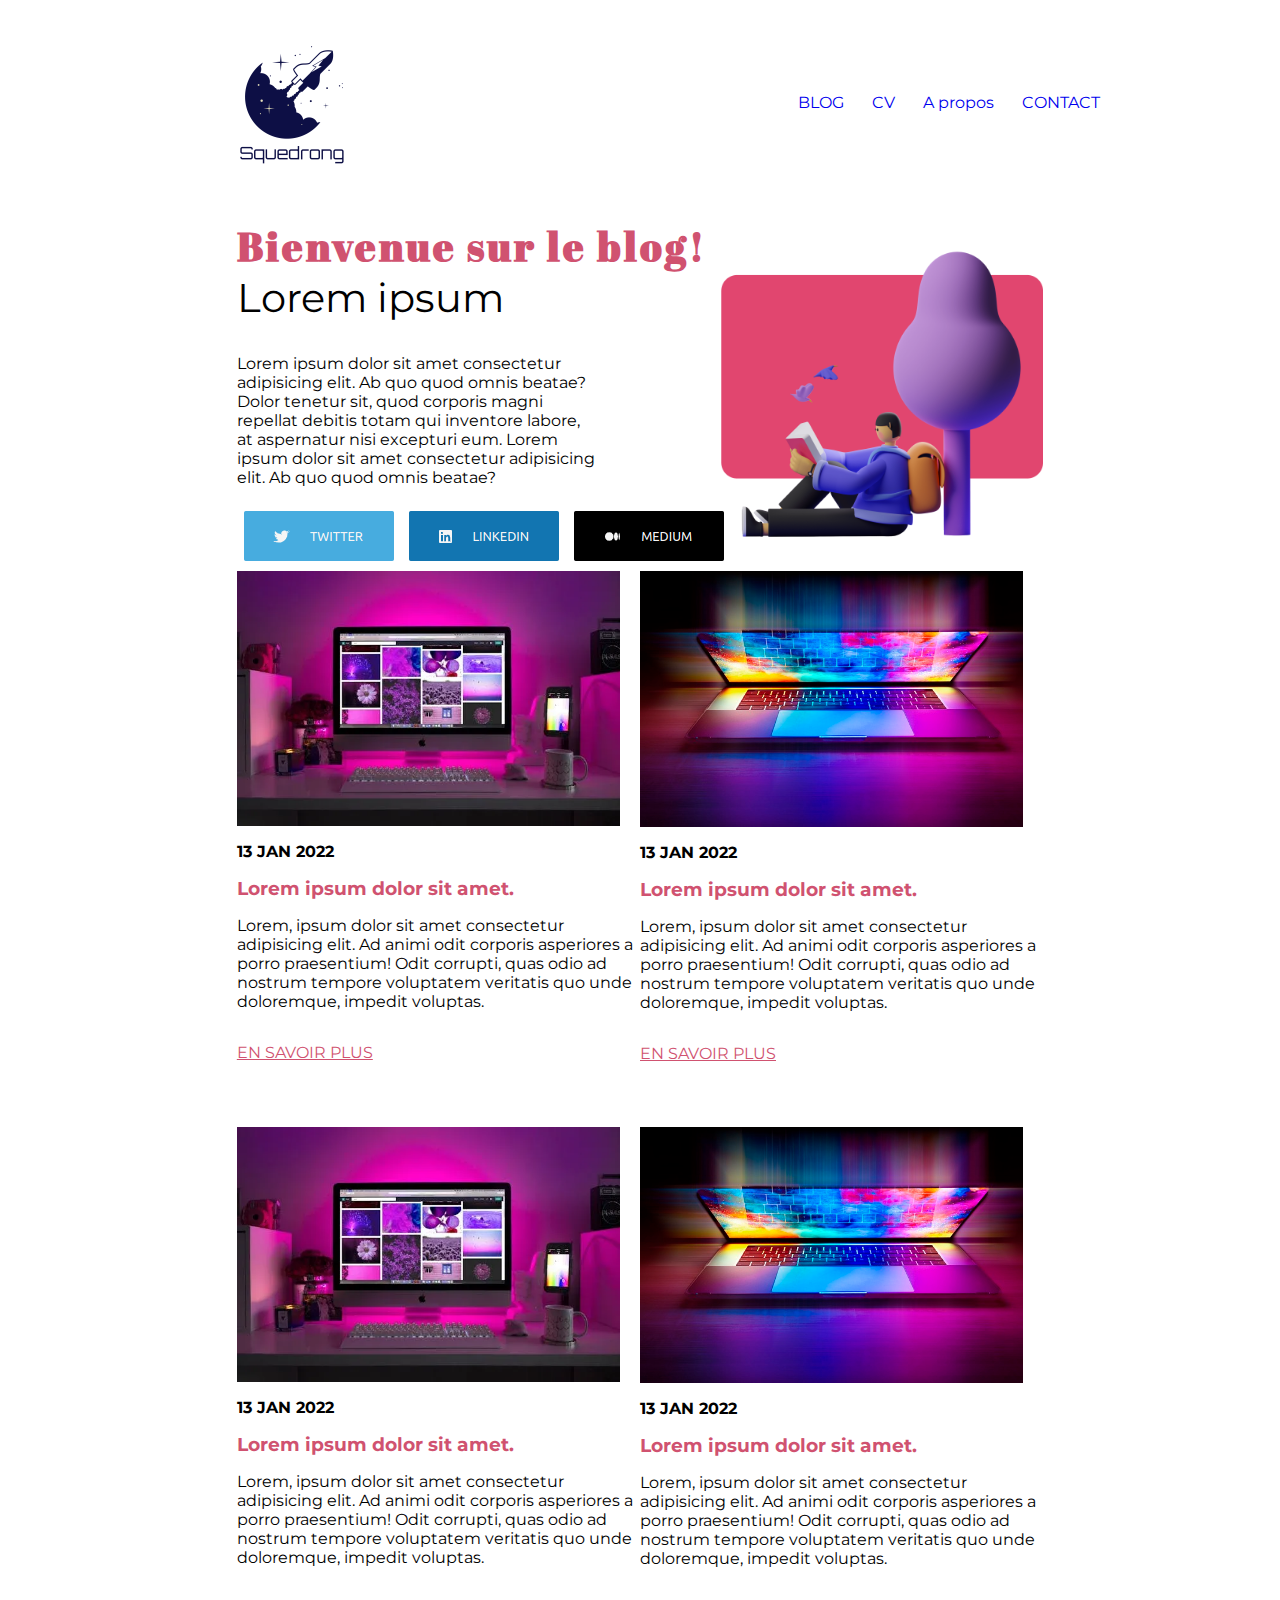
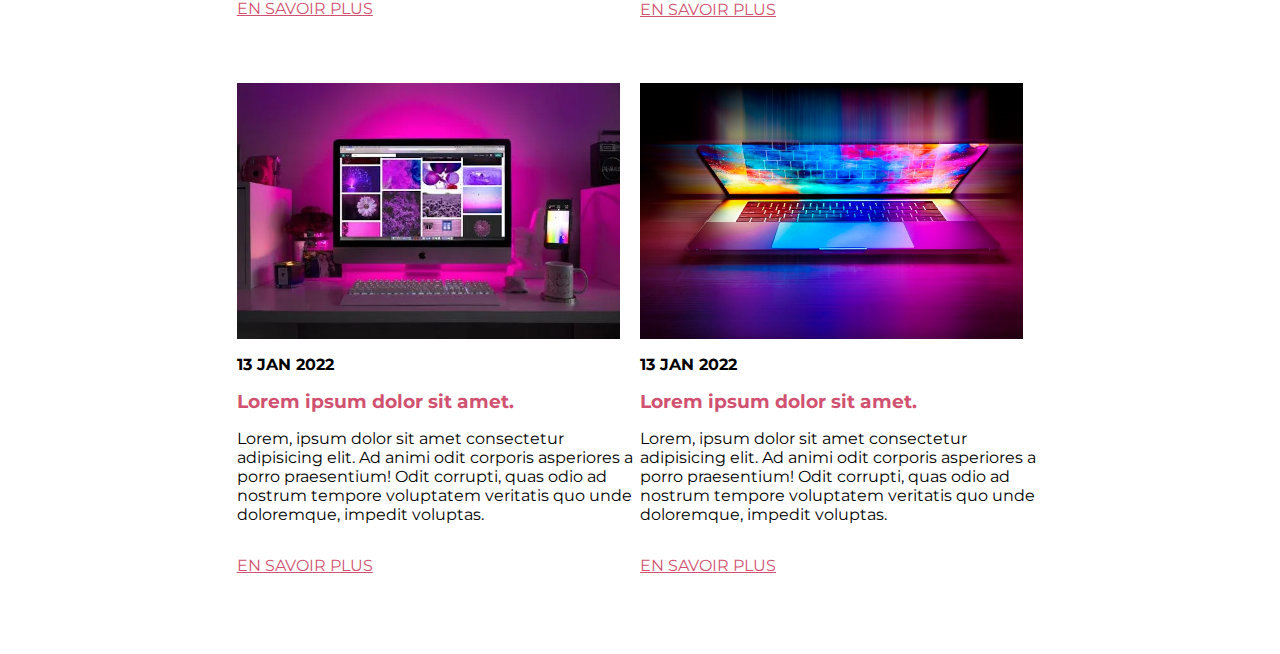
<file: index.html>
<!DOCTYPE html>
<html lang="zxx">

<head>
    <link rel="stylesheet" href="./css/style.css">
    <meta charset="UTF-8">
    <meta name="viewport" content="width=device-width, initial-scale=1.0">
    <title>Site du blogeur Squedrong</title>
</head>

<body>
    <header>
        <a href="index.html"><img src="./img/logo.png" alt="logo"></a>
        <nav>
            <ul>
                <li><a href="article.html">BLOG</a></li>
                <li><a href="#">CV</a></li>
                <li><a href="./about.html">A propos</a></li>
                <li><a href="contact.html">CONTACT</a></li>
            </ul>
        </nav>
    </header>
    <main>
        <section id="firstsection">
            <div id="intro">
                <h1>Bienvenue sur le blog!</h1>
                <h2 id="subtitle">Lorem ipsum</h2>
                <p>Lorem ipsum dolor sit amet consectetur adipisicing elit. Ab quo quod omnis beatae? Dolor tenetur sit, quod corporis magni repellat debitis totam qui inventore labore, at aspernatur nisi excepturi eum. Lorem ipsum dolor sit amet consectetur adipisicing elit. Ab quo quod omnis beatae? 
                </p>
                <br>

                <div class="icone">
                    <img src="img/reseaux.png" alt="img">
                </div>
            </div>
                <img src="./img/illustration.png" alt="illustration" class="illus">
        </section>
        <section class="articleholder">
            <div>
                <img src="./img/macb.webp" alt="image">
                <p class="date">13 jan 2022</p>
                <h3>Lorem ipsum dolor sit amet.</h3>
                <p>Lorem, ipsum dolor sit amet consectetur adipisicing elit. Ad animi odit corporis asperiores a porro
                    praesentium! Odit corrupti, quas odio ad nostrum tempore voluptatem veritatis quo unde doloremque,
                    impedit voluptas.</p>
                <a href="#" class="maj">en savoir plus</a>
            </div>
            <div>
                <img src="./img/macbook.png" alt="image">
                <p class="date">13 jan 2022</p>
                <h3>Lorem ipsum dolor sit amet.</h3>
                <p>Lorem, ipsum dolor sit amet consectetur adipisicing elit. Ad animi odit corporis asperiores a porro
                    praesentium! Odit corrupti, quas odio ad nostrum tempore voluptatem veritatis quo unde doloremque,
                    impedit voluptas.</p>
                <a href="#" class="maj">en savoir plus</a>
            </div>
            <div>
                <img src="./img/macb.webp" alt="image">
                <p class="date">13 jan 2022</p>
                <h3>Lorem ipsum dolor sit amet.</h3>
                <p>Lorem, ipsum dolor sit amet consectetur adipisicing elit. Ad animi odit corporis asperiores a porro
                    praesentium! Odit corrupti, quas odio ad nostrum tempore voluptatem veritatis quo unde doloremque,
                    impedit voluptas.</p>
                <a href="#" class="maj">en savoir plus</a>
            </div>
            <div>
                <img src="./img/macbook.png" alt="image">
                <p class="date">13 jan 2022</p>
                <h3>Lorem ipsum dolor sit amet.</h3>
                <p>Lorem, ipsum dolor sit amet consectetur adipisicing elit. Ad animi odit corporis asperiores a porro
                    praesentium! Odit corrupti, quas odio ad nostrum tempore voluptatem veritatis quo unde doloremque,
                    impedit voluptas.</p>
                <a href="#" class="maj">en savoir plus</a>
            </div>
            <div>
                <img src="./img/macb.webp" alt="image">
                <p class="date">13 jan 2022</p>
                <h3>Lorem ipsum dolor sit amet.</h3>
                <p>Lorem, ipsum dolor sit amet consectetur adipisicing elit. Ad animi odit corporis asperiores a porro
                    praesentium! Odit corrupti, quas odio ad nostrum tempore voluptatem veritatis quo unde doloremque,
                    impedit voluptas.</p>
                <a href="#" class="maj">en savoir plus</a>
            </div>
            <div>
                <img src="./img/macbook.png" alt="image">
                <p class="date">13 jan 2022</p>
                <h3>Lorem ipsum dolor sit amet.</h3>
                <p>Lorem, ipsum dolor sit amet consectetur adipisicing elit. Ad animi odit corporis asperiores a porro
                    praesentium! Odit corrupti, quas odio ad nostrum tempore voluptatem veritatis quo unde doloremque,
                    impedit voluptas.</p>
                <a href="#" class="maj">en savoir plus</a>
            </div>
        </section>
    </main>
</body>

</html>
</file>
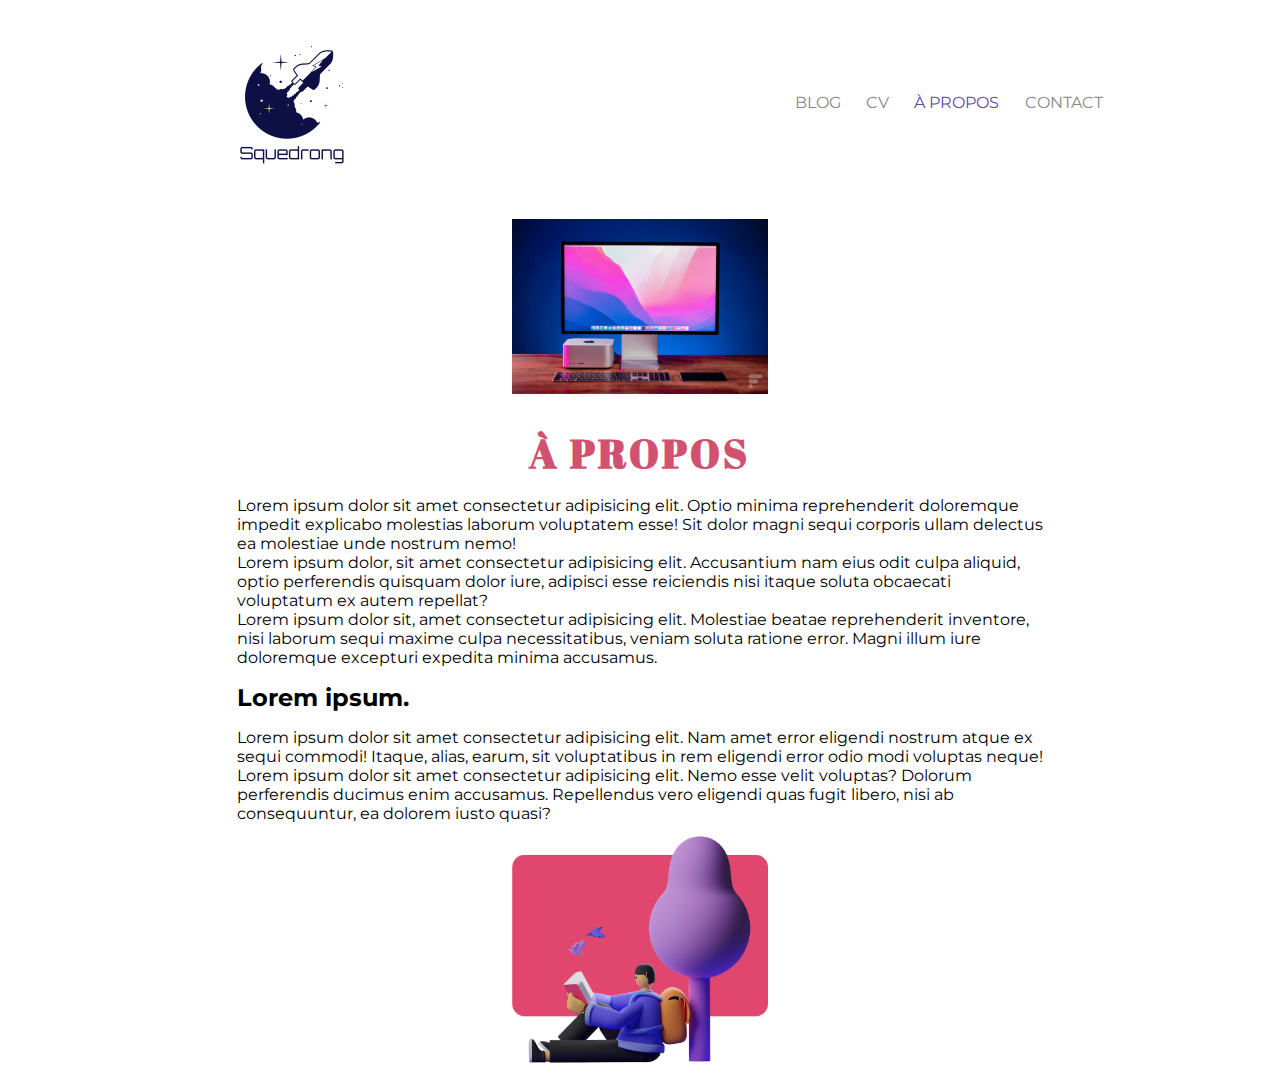
<file: about.html>
<!DOCTYPE html>
<html lang="fr">

<head>
    <meta charset="UTF-8">
    <meta name="viewport" content="width=device-width, initial-scale=1.0">
    <title>À propos</title>
    <link rel="stylesheet" href="./css/about.css">
</head>

<body>
    <header>
        <a href="./index.html">
            <img src="./img/logo.png" alt="logo">
        </a>
        <nav>
            <ul>
                <li>
                    <a href="./article.html">blog</a>
                </li>
                <li>
                    <a href="#">cv</a>
                </li>
                <li>
                    <a href="#" class="active">&agrave; propos</a>
                </li>
                <li>
                    <a href="./contact.html">contact</a>
                </li>
            </ul>
        </nav>
    </header>
    <main>
        <section>
            <div class="picholder">
                <img src="./img/mac.webp" alt="image" id="prespic">
            </div>
            <h1>&agrave; propos</h1>
            <div>
                <p>
                    Lorem ipsum dolor sit amet consectetur adipisicing elit. Optio minima reprehenderit doloremque
                    impedit explicabo molestias laborum voluptatem esse! Sit dolor magni sequi corporis ullam delectus
                    ea molestiae unde nostrum nemo!
                </p>
                <p>
                    Lorem ipsum dolor, sit amet consectetur adipisicing elit. Accusantium nam eius odit culpa aliquid,
                    optio perferendis quisquam dolor iure, adipisci esse reiciendis nisi itaque soluta obcaecati
                    voluptatum ex autem repellat?
                </p>
                <p>
                    Lorem ipsum dolor sit, amet consectetur adipisicing elit. Molestiae beatae reprehenderit inventore,
                    nisi laborum sequi maxime culpa necessitatibus, veniam soluta ratione error. Magni illum iure
                    doloremque excepturi expedita minima accusamus.
                </p>
            </div>
                <h2>
                    Lorem ipsum.
                </h2>
            <div>
                <p>
                    Lorem ipsum dolor sit amet consectetur adipisicing elit. Nam amet error eligendi nostrum atque ex
                    sequi commodi! Itaque, alias, earum, sit voluptatibus in rem eligendi error odio modi voluptas
                    neque!
                </p>
                <p>
                    Lorem ipsum dolor sit amet consectetur adipisicing elit. Nemo esse velit voluptas? Dolorum
                    perferendis ducimus enim accusamus. Repellendus vero eligendi quas fugit libero, nisi ab
                    consequuntur, ea dolorem iusto quasi?
                </p>
            </div>
        </section>
        <img src="./img/illustration.png" alt="image">
    </main>
</body>

</html>
</file>
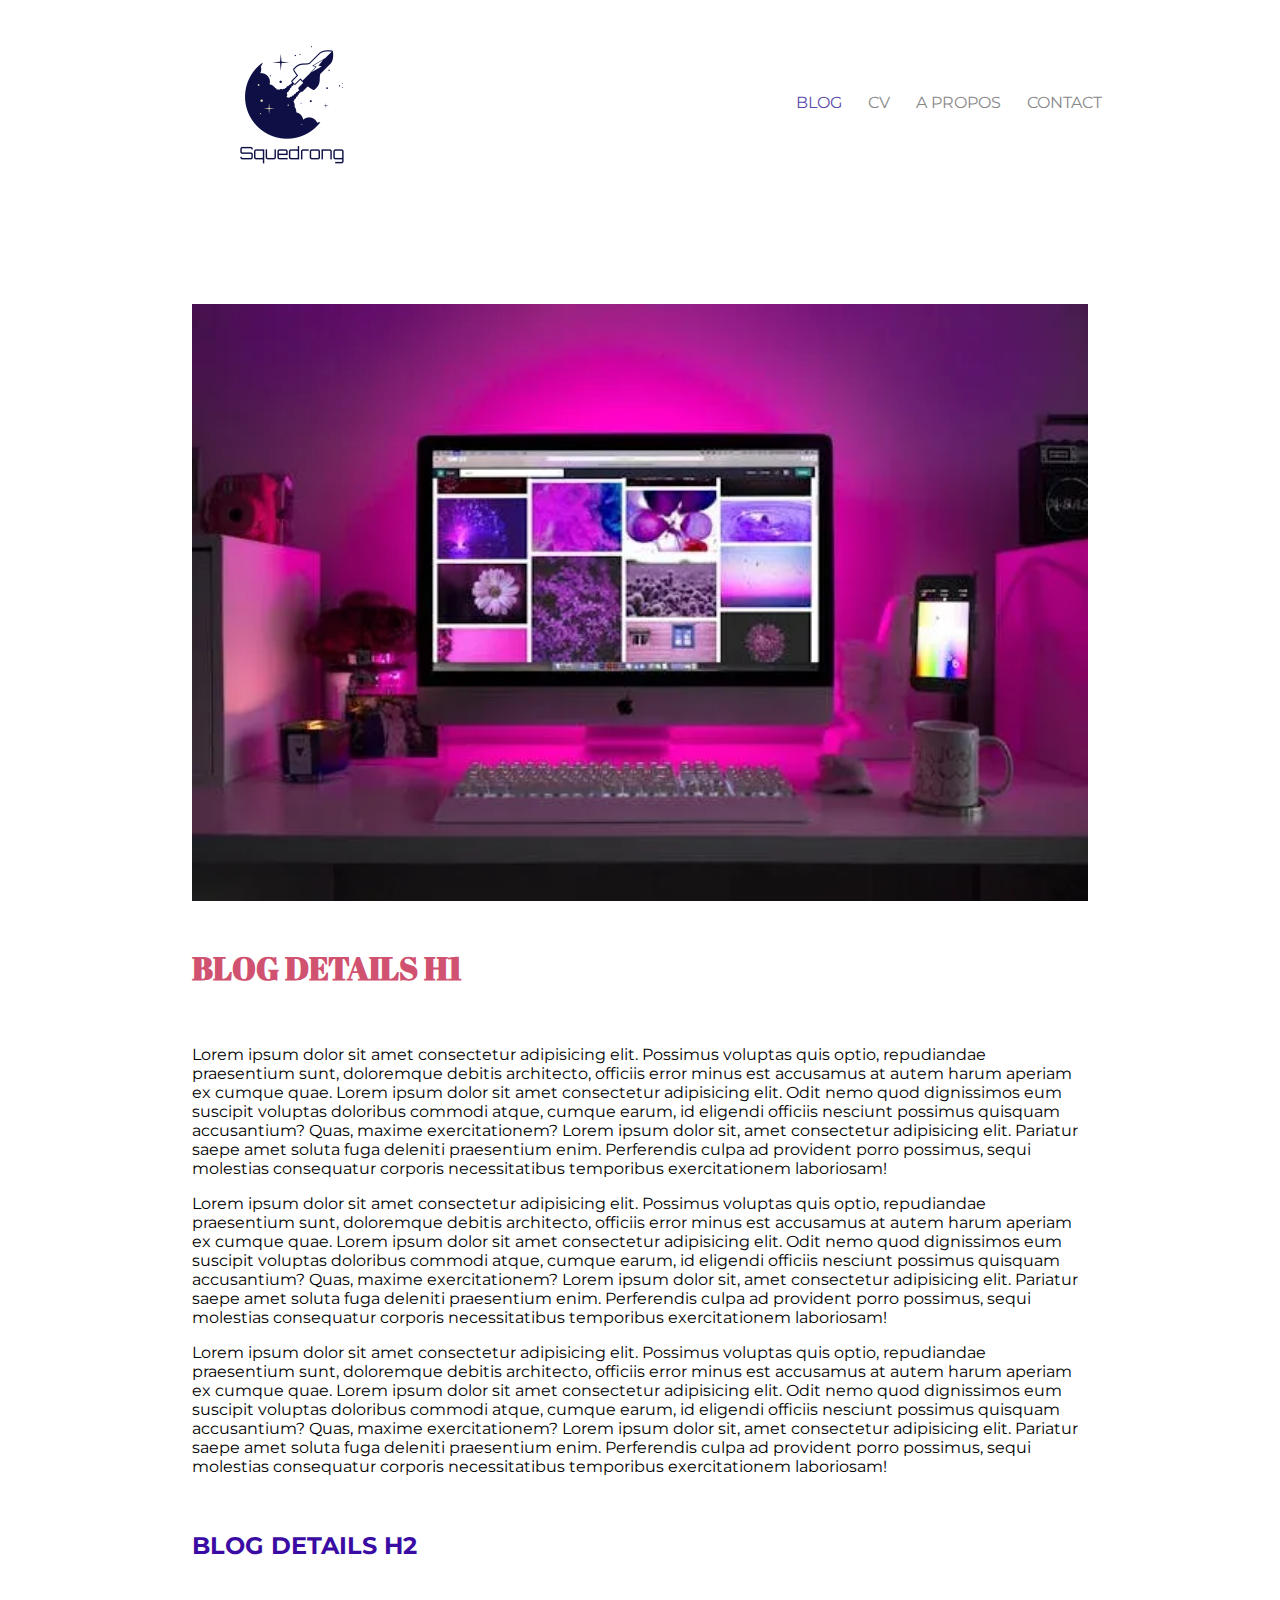
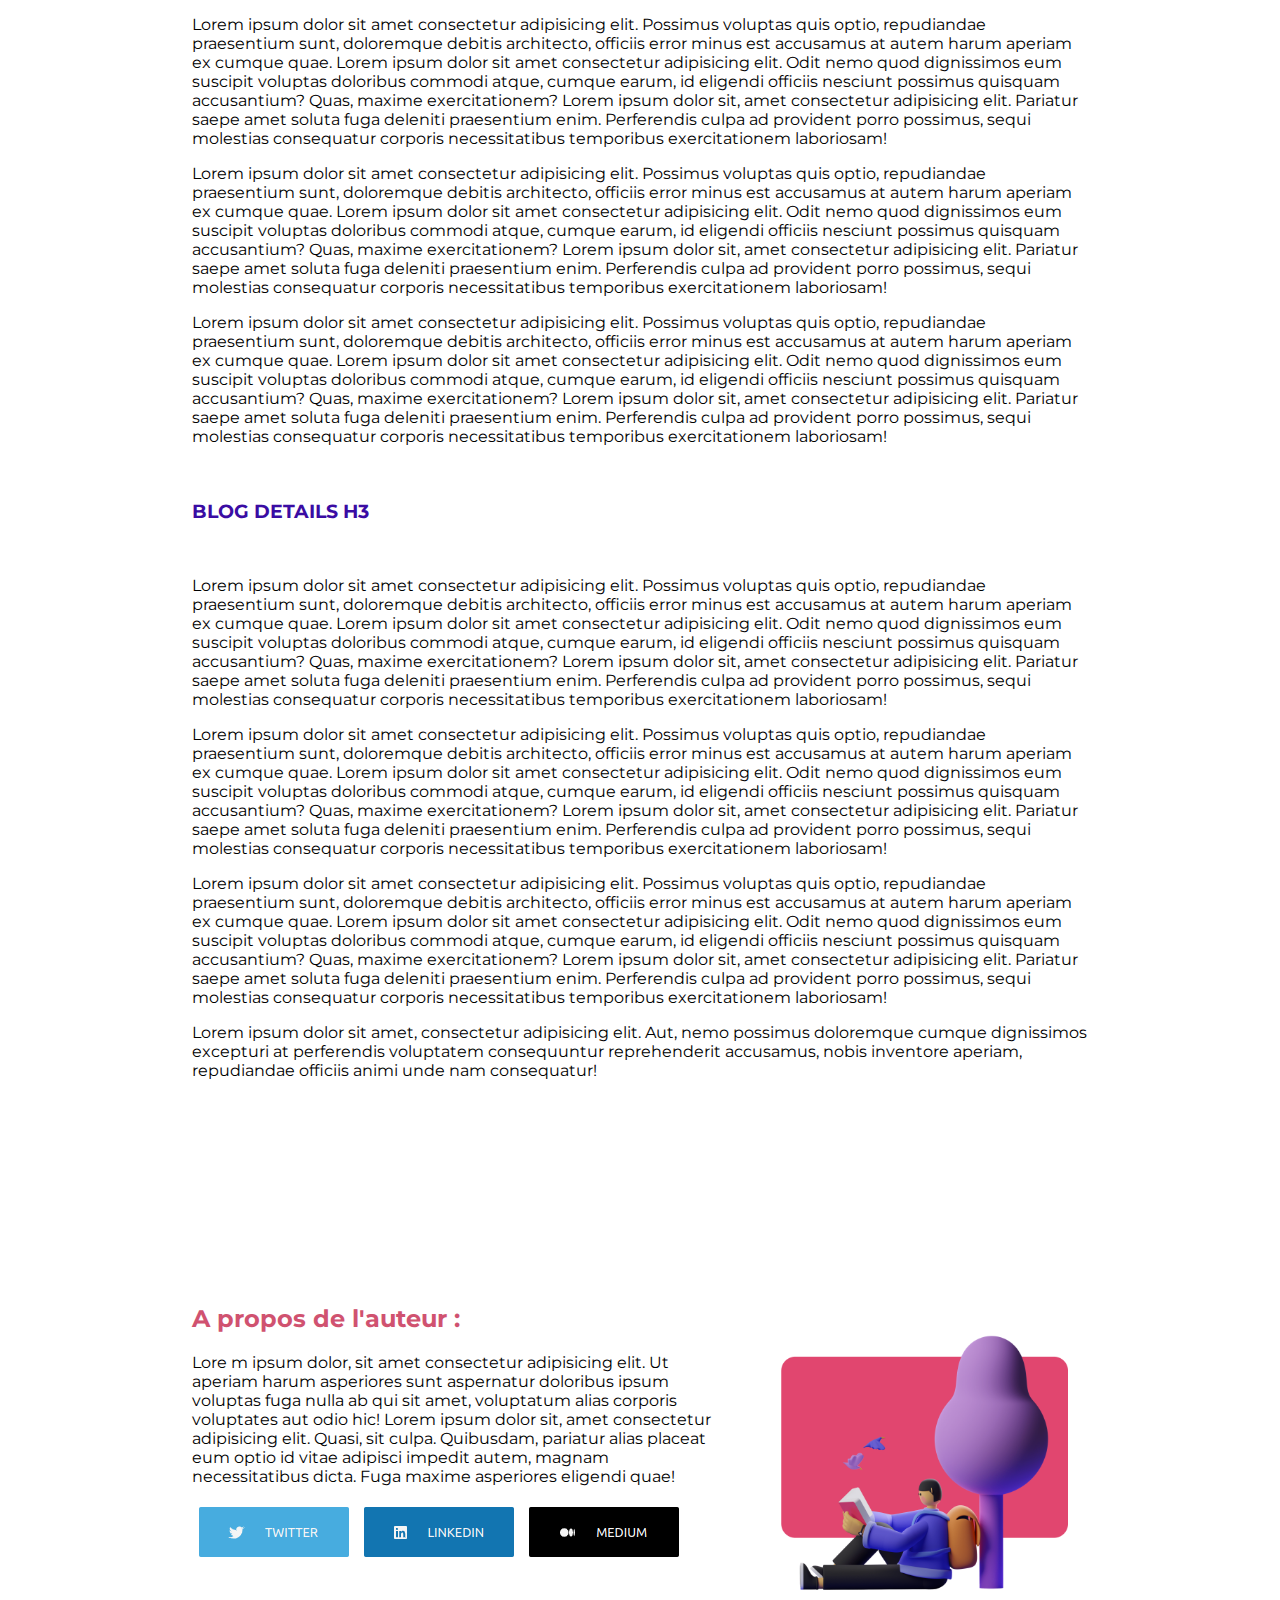
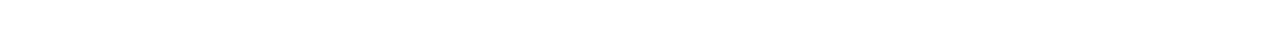
<file: article.html>
<!DOCTYPE html>
<html lang="zxx">

<head>
    <meta charset="UTF-8">
    <meta name="viewport" content="width=device-width, initial-scale=1.0">
    <title>Blog</title>
    <link rel="stylesheet" href="css/article.css">

</head>

<body>
    <header>
            <a href="index.html"><img src="./img/logo.png" alt="logo"></a>
        <nav>
            <ul>
                <li><a href="#" class="active">BLOG</a></li>
                <li><a href="#">CV</a></li>
                <li><a href="about.html">A propos</a></li>
                <li><a href="contact.html">CONTACT</a></li>
            </ul>
        </nav>
    </header>
    <div class="image">
        <img src="./img/macb.webp" alt="image">

    </div>
    <br>
    <h1> BLOG DETAILS H1</h1><br>
    <p> Lorem ipsum dolor sit amet consectetur adipisicing elit. Possimus voluptas quis optio, repudiandae praesentium
        sunt, doloremque debitis architecto, officiis error minus est accusamus at autem harum aperiam ex cumque
        quae. Lorem ipsum dolor sit amet consectetur adipisicing elit. Odit nemo quod dignissimos eum suscipit
        voluptas doloribus commodi atque,
        cumque earum, id eligendi officiis nesciunt possimus quisquam accusantium? Quas, maxime exercitationem?
        Lorem ipsum dolor sit, amet consectetur adipisicing elit. Pariatur saepe amet soluta fuga deleniti
        praesentium
        enim. Perferendis culpa ad provident porro possimus, sequi molestias consequatur corporis necessitatibus
        temporibus exercitationem laboriosam!</p>

    <p>
        Lorem ipsum dolor sit amet consectetur adipisicing elit. Possimus voluptas quis optio, repudiandae praesentium
        sunt, doloremque debitis architecto, officiis error minus est accusamus at autem harum aperiam ex cumque
        quae. Lorem ipsum dolor sit amet consectetur adipisicing elit. Odit nemo quod dignissimos eum suscipit
        voluptas doloribus commodi atque,
        cumque earum, id eligendi officiis nesciunt possimus quisquam accusantium? Quas, maxime exercitationem?
        Lorem ipsum dolor sit, amet consectetur adipisicing elit. Pariatur saepe amet soluta fuga deleniti
        praesentium
        enim. Perferendis culpa ad provident porro possimus, sequi molestias consequatur corporis necessitatibus
        temporibus exercitationem laboriosam!</p>

    <p> Lorem ipsum dolor sit amet consectetur adipisicing elit. Possimus voluptas quis optio, repudiandae praesentium
        sunt, doloremque debitis architecto, officiis error minus est accusamus at autem harum aperiam ex cumque
        quae. Lorem ipsum dolor sit amet consectetur adipisicing elit. Odit nemo quod dignissimos eum suscipit
        voluptas doloribus commodi atque,
        cumque earum, id eligendi officiis nesciunt possimus quisquam accusantium? Quas, maxime exercitationem?
        Lorem ipsum dolor sit, amet consectetur adipisicing elit. Pariatur saepe amet soluta fuga deleniti
        praesentium
        enim. Perferendis culpa ad provident porro possimus, sequi molestias consequatur corporis necessitatibus
        temporibus exercitationem laboriosam!</p> <br>

    <h2>BLOG DETAILS H2</h2> <br>

    <p> Lorem ipsum dolor sit amet consectetur adipisicing elit. Possimus voluptas quis optio, repudiandae praesentium
        sunt, doloremque debitis architecto, officiis error minus est accusamus at autem harum aperiam ex cumque
        quae. Lorem ipsum dolor sit amet consectetur adipisicing elit. Odit nemo quod dignissimos eum suscipit
        voluptas doloribus commodi atque,
        cumque earum, id eligendi officiis nesciunt possimus quisquam accusantium? Quas, maxime exercitationem?
        Lorem ipsum dolor sit, amet consectetur adipisicing elit. Pariatur saepe amet soluta fuga deleniti
        praesentium
        enim. Perferendis culpa ad provident porro possimus, sequi molestias consequatur corporis necessitatibus
        temporibus exercitationem laboriosam!</p>

    <p>
        Lorem ipsum dolor sit amet consectetur adipisicing elit. Possimus voluptas quis optio, repudiandae praesentium
        sunt, doloremque debitis architecto, officiis error minus est accusamus at autem harum aperiam ex cumque
        quae. Lorem ipsum dolor sit amet consectetur adipisicing elit. Odit nemo quod dignissimos eum suscipit
        voluptas doloribus commodi atque,
        cumque earum, id eligendi officiis nesciunt possimus quisquam accusantium? Quas, maxime exercitationem?
        Lorem ipsum dolor sit, amet consectetur adipisicing elit. Pariatur saepe amet soluta fuga deleniti
        praesentium
        enim. Perferendis culpa ad provident porro possimus, sequi molestias consequatur corporis necessitatibus
        temporibus exercitationem laboriosam!
    </p>


    <p>
        Lorem ipsum dolor sit amet consectetur adipisicing elit. Possimus voluptas quis optio, repudiandae praesentium
        sunt, doloremque debitis architecto, officiis error minus est accusamus at autem harum aperiam ex cumque
        quae. Lorem ipsum dolor sit amet consectetur adipisicing elit. Odit nemo quod dignissimos eum suscipit
        voluptas doloribus commodi atque,
        cumque earum, id eligendi officiis nesciunt possimus quisquam accusantium? Quas, maxime exercitationem?
        Lorem ipsum dolor sit, amet consectetur adipisicing elit. Pariatur saepe amet soluta fuga deleniti
        praesentium
        enim. Perferendis culpa ad provident porro possimus, sequi molestias consequatur corporis necessitatibus
        temporibus exercitationem laboriosam!
    </p> <br>


    <h3> BLOG DETAILS H3</h3> <br>

    <p>
        Lorem ipsum dolor sit amet consectetur adipisicing elit. Possimus voluptas quis optio, repudiandae praesentium
        sunt, doloremque debitis architecto, officiis error minus est accusamus at autem harum aperiam ex cumque
        quae. Lorem ipsum dolor sit amet consectetur adipisicing elit. Odit nemo quod dignissimos eum suscipit
        voluptas doloribus commodi atque,
        cumque earum, id eligendi officiis nesciunt possimus quisquam accusantium? Quas, maxime exercitationem?
        Lorem ipsum dolor sit, amet consectetur adipisicing elit. Pariatur saepe amet soluta fuga deleniti
        praesentium
        enim. Perferendis culpa ad provident porro possimus, sequi molestias consequatur corporis necessitatibus
        temporibus exercitationem laboriosam!
    </p>

    <p>
        Lorem ipsum dolor sit amet consectetur adipisicing elit. Possimus voluptas quis optio, repudiandae praesentium
        sunt, doloremque debitis architecto, officiis error minus est accusamus at autem harum aperiam ex cumque
        quae. Lorem ipsum dolor sit amet consectetur adipisicing elit. Odit nemo quod dignissimos eum suscipit
        voluptas doloribus commodi atque,
        cumque earum, id eligendi officiis nesciunt possimus quisquam accusantium? Quas, maxime exercitationem?
        Lorem ipsum dolor sit, amet consectetur adipisicing elit. Pariatur saepe amet soluta fuga deleniti
        praesentium
        enim. Perferendis culpa ad provident porro possimus, sequi molestias consequatur corporis necessitatibus
        temporibus exercitationem laboriosam!</p>

    <p>
        Lorem ipsum dolor sit amet consectetur adipisicing elit. Possimus voluptas quis optio, repudiandae praesentium
        sunt, doloremque debitis architecto, officiis error minus est accusamus at autem harum aperiam ex cumque
        quae. Lorem ipsum dolor sit amet consectetur adipisicing elit. Odit nemo quod dignissimos eum suscipit
        voluptas doloribus commodi atque,
        cumque earum, id eligendi officiis nesciunt possimus quisquam accusantium? Quas, maxime exercitationem?
        Lorem ipsum dolor sit, amet consectetur adipisicing elit. Pariatur saepe amet soluta fuga deleniti
        praesentium
        enim. Perferendis culpa ad provident porro possimus, sequi molestias consequatur corporis necessitatibus
        temporibus exercitationem laboriosam!
    </p>

    <p> Lorem ipsum dolor sit amet, consectetur adipisicing elit. Aut, nemo possimus doloremque cumque dignissimos
        excepturi at perferendis voluptatem consequuntur reprehenderit accusamus, nobis inventore aperiam,
        repudiandae officiis animi unde nam consequatur!
    </p><br>

    <footer>
        <div class="apropos">
            <h2 class="couleur"> A propos de l'auteur :</h2>
            <p>
                Lore m ipsum dolor, sit amet consectetur adipisicing elit. Ut aperiam harum asperiores sunt aspernatur
                doloribus ipsum voluptas fuga nulla ab qui sit amet, voluptatum alias corporis voluptates aut odio hic!
                Lorem ipsum dolor sit, amet consectetur adipisicing elit. Quasi, sit culpa. Quibusdam, pariatur alias
                placeat eum optio id vitae adipisci impedit autem, magnam necessitatibus dicta. Fuga maxime asperiores
                eligendi quae!
            </p>

            <div class="icone">
                <img src="img/reseaux.png" alt="img">

            </div>
        </div>
        <div class="img">
            <img src="img/illustration.png" alt="icone">
        </div>
    </footer>
</body>

</html>
</file>
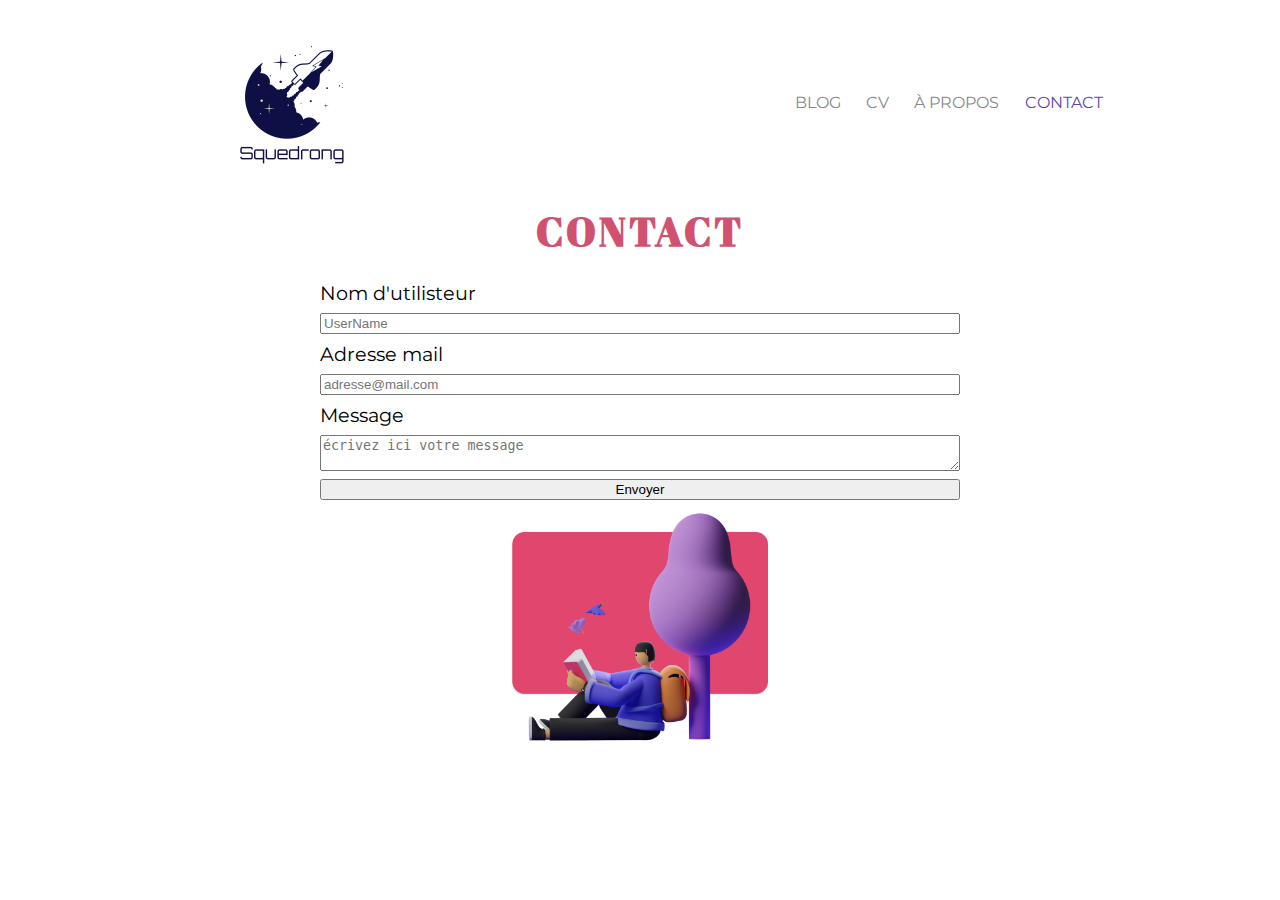
<file: contact.html>
<!DOCTYPE html>
<html lang="en">

<head>
    <meta charset="UTF-8">
    <meta name="viewport" content="width=device-width, initial-scale=1.0">
    <link rel="stylesheet" href="./css/contact.css">
    <title>Contact</title>
</head>

<body>
    <header>
        <a href="./index.html">
            <img src="./img/logo.png" alt="logo">
        </a>
        <nav>
            <ul>
                <li>
                    <a href="./article.html">blog</a>
                </li>
                <li>
                    <a href="#">cv</a>
                </li>
                <li>
                    <a href="./about.html">&agrave; propos</a>
                </li>
                <li>
                    <a href="#" class="active">contact</a>
                </li>
            </ul>
        </nav>
    </header>
    <h1>Contact</h1>
    <main>
        <form action="#">
            <label for="username">Nom d'utilisteur</label>
            <input type="text" id="username" placeholder="UserName" required>
            <label for="mailaddress">Adresse mail</label>
            <input type="email" id="mailaddress" placeholder="adresse&#64;mail.com" required>
            <label for="comment">Message</label>
            <textarea name="comment" id="comment" placeholder="&eacute;crivez ici votre message" required></textarea>
            <input type="submit" value="Envoyer">
        </form>

        <img src="./img/illustration.png" alt="image">
    </main>
</body>

</html>
</file>
<file: css/style.css>
@font-face {
    font-family: "AbrilFatface";
    src: url(../fonts/Abril_Fatface/AbrilFatface-Regular.ttf);
}

@font-face {
    font-family: "Montserrat";
    src: url(../fonts/Montserrat/Montserrat-VariableFont_wght.ttf);
}

* {
    margin: 0%;
}

body {
    font-family: "Montserrat";
    width: 70%;
    margin: auto;
}

main {
    display: flex;
    flex-direction: column;
    justify-content: center;
    width: 90%;
    background: white;
    margin: 0 auto;
    padding: 15px;
}
#firstsection{
    display: flex;
    flex-direction: row;
    justify-content: space-between;
    width: 100%;
    align-items: center;
}
#firstsection p{
    width: 75%;
    margin-top: 2rem;
}
#firstsection h1{
    text-transform: unset;
}
#intro{
    width: 60%;
}
h1 {
    font-family: "AbrilFatface";
    text-transform: uppercase;
    letter-spacing: 3px;
    text-align: left;
    font-size: 2.5rem;
    color: #d05270;
}
#subtitle{
    font-weight: 400;
    font-size: 2.5rem;
}
.macbwebp {
    width: 50%;
    height: 50%;
}
.illus{
    max-width: 40%;
    max-height: 400px;
    box-sizing: border-box;
}
h3 {
    margin: 0;
}

img {
    max-width: 90vw;
}

.button {
    display: flex;
    width: 200px;
    justify-content: space-evenly;
    color: #ffffff;
    margin-bottom: 1rem;
}

#X,
#medium {
    background-color: #000000;
}

#linkedin {
    background-color: #1275b1;
}

.flex {
    display: flex;
    justify-content: space-between;
    width: 1000px;
}

.articleholder {
    display: flex;
    flex-direction: row;
    flex-wrap: wrap;
    justify-content: space-between;
    width: 100%;
    box-sizing: border-box;
}

.articleholder>div {
    width: 50%;
    box-sizing: border-box;
    display: flex;
    flex-direction: column;
    justify-content: left;
    margin-bottom: 2rem;
}
.articleholder img{
    width: 95%;
}
.maj{
    text-transform: uppercase;
    color: #d05270;
    margin: 2rem 0;
    text-decoration-line: underline;
    text-decoration-thickness: 1px;
}
.date{
    margin: 1rem 0;
    text-transform: uppercase;
    font-weight: 700;
}
main {
    text-justify: auto;
    justify-content: space-around;
}
.articleholder h3{
    margin-bottom: 1rem;
    color: #d05270;
}
header {
    display: flex;
    flex-direction: row;
    justify-content: space-between;
    align-items: center;
    height: fit-content;
    box-sizing: border-box;
}

nav {
    width: 40%;
    color: grey;
    text-decoration: none;
}

ul {
    list-style: none;
    display: flex;
    flex-direction: row;
    width: 100%;
    justify-content: space-evenly;
}

a {
    text-decoration: none;
}

.active {
    color: #5A47abff;
}
</file>
<file: css/about.css>
@font-face {
	font-family: "AbrilFatface";
	src: url(../fonts/Abril_Fatface/AbrilFatface-Regular.ttf);
}
@font-face {
	font-family: "Montserrat";
	src: url(../fonts/Montserrat/Montserrat-VariableFont_wght.ttf);
}
* {
	margin: 0%;
}
body {
    font-family: "Montserrat";
    width: 70%;
    margin: auto;
}
main {
	display: flex;
	flex-direction: column;
	justify-content: space-evenly;
	align-items: center;
	width: 90%;
	background: white;
	margin: 0 auto;
	padding: 15px;
}
h1 {
	font-family: "AbrilFatface";
	text-transform: uppercase;
	letter-spacing: 3px;
	text-align: center;
	font-size: 2.5rem;
	color: #d05270;
	margin: 1rem 0;
}
header{
	display: flex;
	flex-direction: row;
	justify-content: space-between;
	align-items: center;
	height: fit-content;
	box-sizing: border-box;
}
nav{
	width: 40%;
}
ul{
	list-style: none;
	display: flex;
	flex-direction: row;
	width: 100%;
	justify-content: space-evenly;
}
h2{
	margin: 1rem 0;
}
h3 {
	margin: 0;
}
a{
	text-decoration: none;
	color: #888;
	text-transform: uppercase;
}
.active{
	color:#5A47abff;
}
form{
	display: flex;
	flex-direction: column;
	width: 50vw;
	font-size: 1.2rem;
}
main img{
	max-width: 20vw;
}
input, textarea, label{
	margin-top: 0.5rem;

}
section{
	display: flex;
	flex-direction: column;
	justify-content: center;
}
.picholder{
	display: flex;
	justify-content: space-evenly;
	align-items: center;
	width: 100%;
	height: fit-content;
	margin-bottom: 1rem;
}
.prespic{
	align-self: center;
	width: 50vw;
}
</file>
<file: css/article.css>
@import url("https://fonts.googleapis.com/css2?family=Montserrat:ital,wght@0,100..900;1,100..900&display=swap");
@import url("https://fonts.googleapis.com/css2?family=Abril+Fatface&family=Montserrat:ital,wght@0,100..900;1,100..900&display=swap");

body {
    font-family: "Montserrat";
    width: 70%;
    margin: auto;
}
h1 {
    color: #d05270;
    font-family: Abril Fatface;
}

h2,
h3 {
    color: #3a0ca3;

}

.couleur {
    color: #d05270;
}

.image img {
    margin: auto;
    height: 70%;
    width: 100%;
    margin-top: 100px;

}

.image {
    margin: auto;
    display: block;
    text-align: center;
}



.img img {
    margin: 10%;
    width: 80%;
    padding-left: 1rem;
    padding-top: 5rem;

}

.icone img {
    margin: auto;

}

footer {
    margin-top: 10%;
    display: flex;
    align-items: center;
}

.apropos {
    width: 60%;
}

.img {
    width: 40%;
}

body {
    font-family: Montserrat;
}
header{
	display: flex;
	flex-direction: row;
	justify-content: space-between;
	align-items: center;
	height: fit-content;
	box-sizing: border-box;
}
nav{
	width: 40%;
}
ul{
	list-style: none;
	display: flex;
	flex-direction: row;
	width: 100%;
	justify-content: space-evenly;
}
a{
	text-decoration: none;
	color: #888;
	text-transform: uppercase;
}
.active{
	color:#5A47abff;
}
</file>
<file: css/contact.css>
@font-face {
	font-family: "AbrilFatface";
	src: url(../fonts/Abril_Fatface/AbrilFatface-Regular.ttf);
}
@font-face {
	font-family: "Montserrat";
	src: url(../fonts/Montserrat/Montserrat-VariableFont_wght.ttf);
}
* {
	margin: 0%;
}
body {
    font-family: "Montserrat";
    width: 70%;
    margin: auto;
}
main {
	display: flex;
	flex-direction: column;
	justify-content: space-evenly;
	align-items: center;
	background: white;
	margin: 0 auto;
	padding: 15px;
}
h1 {
	font-family: "AbrilFatface";
	text-transform: uppercase;
	letter-spacing: 3px;
	text-align: center;
	font-size: 2.5rem;
	color: #d05270;
}
header{
	display: flex;
	flex-direction: row;
	justify-content: space-between;
	align-items: center;
	height: fit-content;
	box-sizing: border-box;
}
nav{
	width: 40%;
}
ul{
	list-style: none;
	display: flex;
	flex-direction: row;
	width: 100%;
	justify-content: space-evenly;
}
h3 {
	margin: 0;
}
a{
	text-decoration: none;
	color: #888;
	text-transform: uppercase;
}
.active{
	color:#5A47abff;
}
form{
	display: flex;
	flex-direction: column;
	width: 50vw;
	font-size: 1.2rem;
}
main img{
	max-width: 20vw;
}
input, textarea, label{
	margin-top: 0.5rem;

}
</file>
